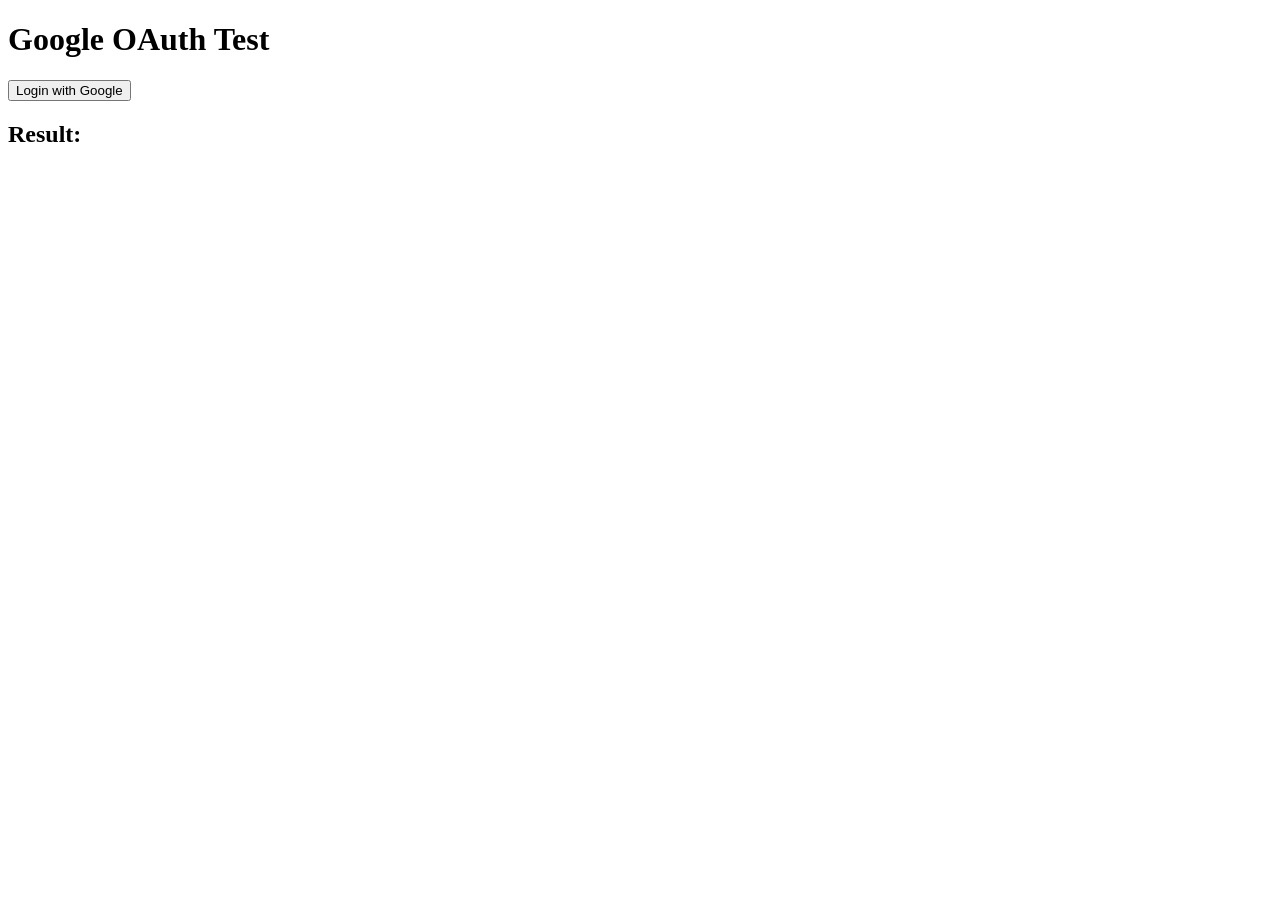
<file: frontend/index.html>
<!DOCTYPE html>
<html lang="en">
<head>
  <meta charset="UTF-8">
  <title>Google OAuth Test</title>
</head>
<body>
  <h1>Google OAuth Test</h1>
  <button id="loginBtn">Login with Google</button>

  <h2>Result:</h2>
  <pre id="output"></pre>

  <script>
    document.getElementById("loginBtn").onclick = () => {
      // Жмём кнопку — идём на бекенд
      window.location.href = "http://localhost:8001/auth/google/login";
    };

    // Если бекенд вернул токены в query params
    const params = new URLSearchParams(window.location.search);
    const token = params.get("token");
    const refresh = params.get("refresh_token");

    if (token) {
      document.getElementById("output").innerText =
        "Access Token: " + token + "\nRefresh Token: " + refresh;
    }
  </script>
</body>
</html>
</file>
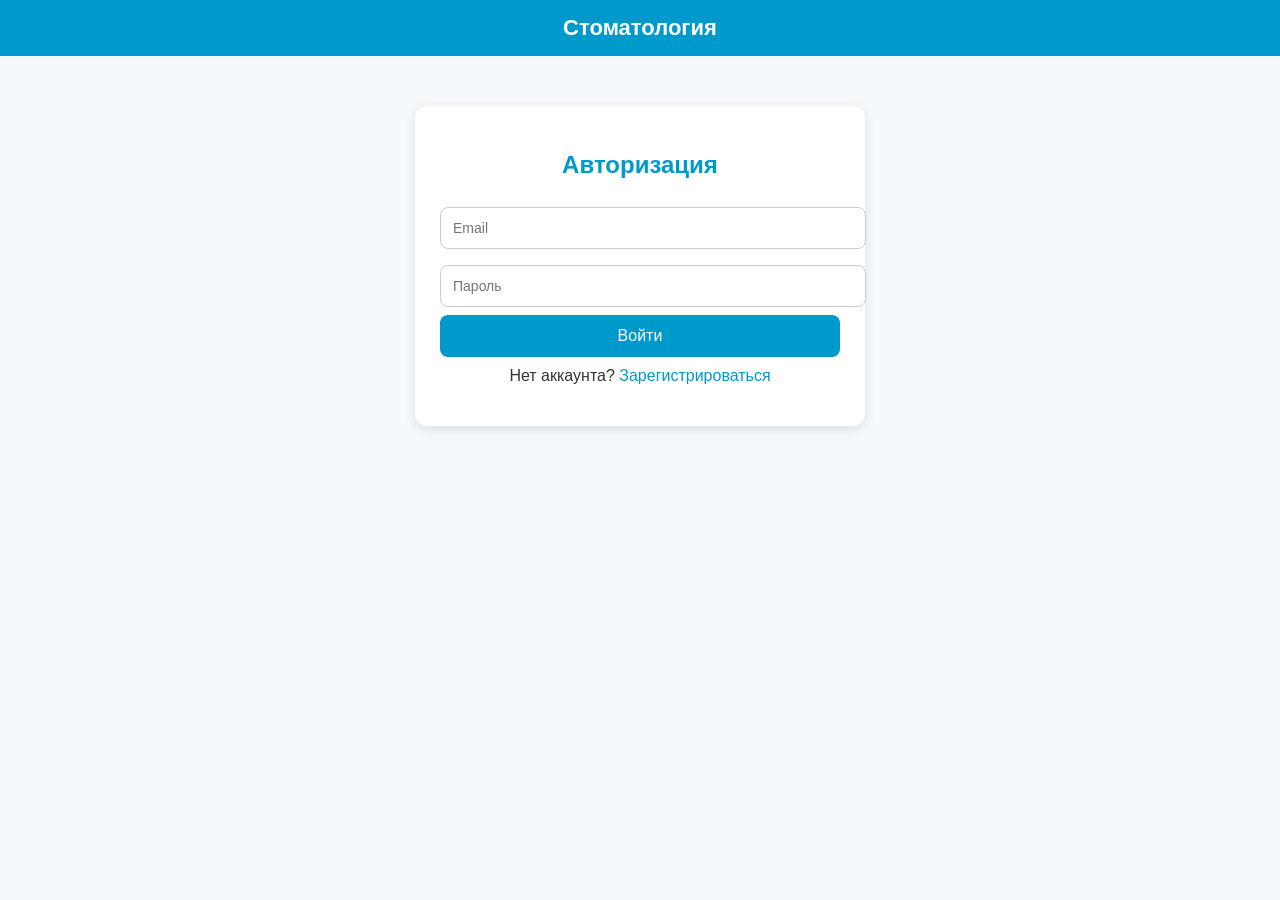
<file: frontend/login.html>
<!DOCTYPE html>
<html lang="ru">
<head>
    <meta charset="UTF-8">
    <title>Авторизация | Стоматология</title>
    <link rel="stylesheet" href="style.css">
</head>
<body>
<header>Стоматология</header>

<div class="container">
    <h2>Авторизация</h2>
    <form>
        <input type="email" placeholder="Email" required>
        <input type="password" placeholder="Пароль" required>
        <button type="submit">Войти</button>
    </form>
    <p style="text-align:center; margin-top:10px;">
        Нет аккаунта? <a href="register.html">Зарегистрироваться</a>
    </p>
</div>
</body>
</html>
</file>
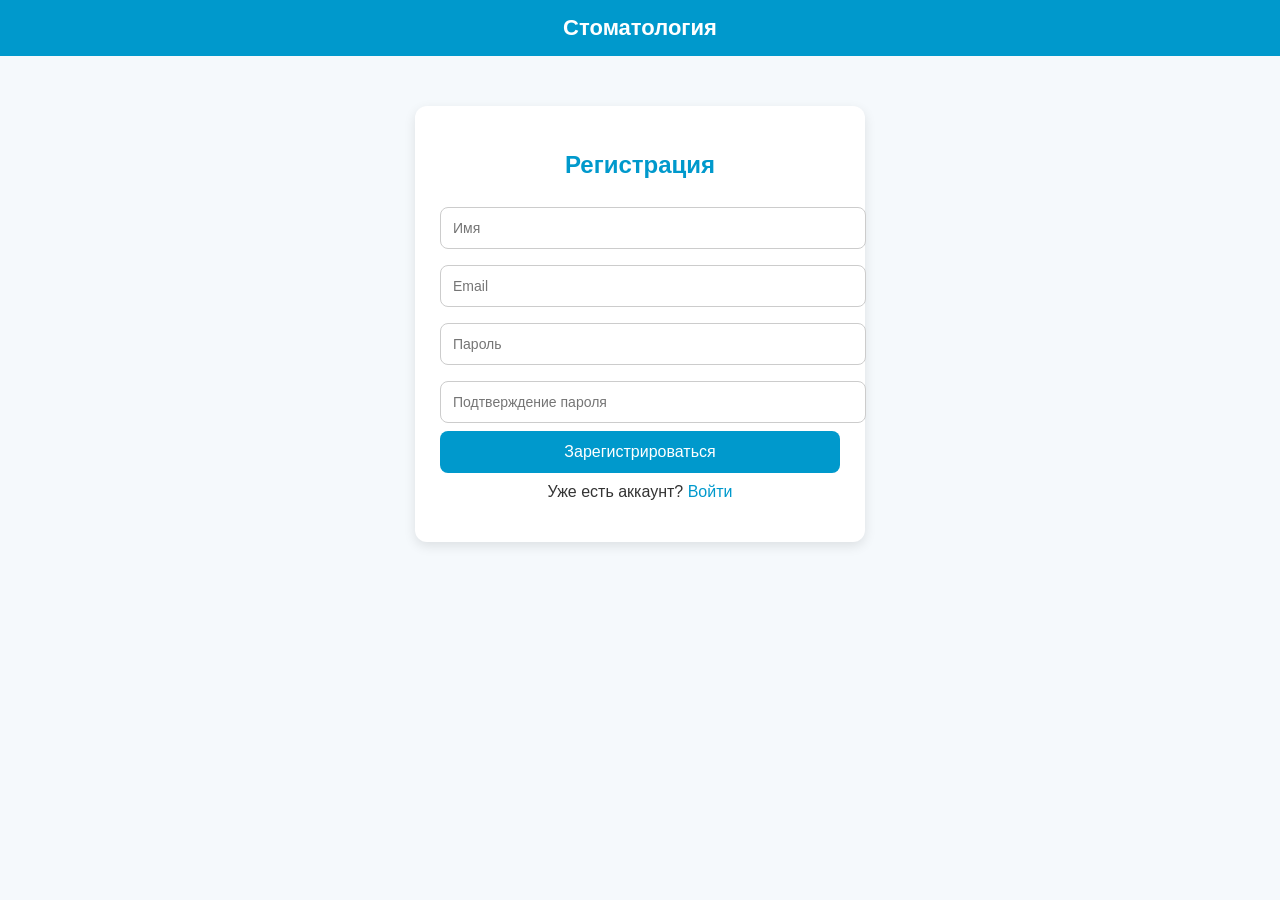
<file: frontend/register.html>
<!DOCTYPE html>
<html lang="ru">
<head>
    <meta charset="UTF-8">
    <title>Регистрация | Стоматология</title>
    <link rel="stylesheet" href="style.css">
</head>
<body>
<header>Стоматология</header>

<div class="container">
    <h2>Регистрация</h2>
    <form>
        <input type="text" placeholder="Имя" required>
        <input type="email" placeholder="Email" required>
        <input type="password" placeholder="Пароль" required>
        <input type="password" placeholder="Подтверждение пароля" required>
        <button type="submit">Зарегистрироваться</button>
    </form>
    <p style="text-align:center; margin-top:10px;">
        Уже есть аккаунт? <a href="login.html">Войти</a>
    </p>
</div>
</body>
</html>
</file>
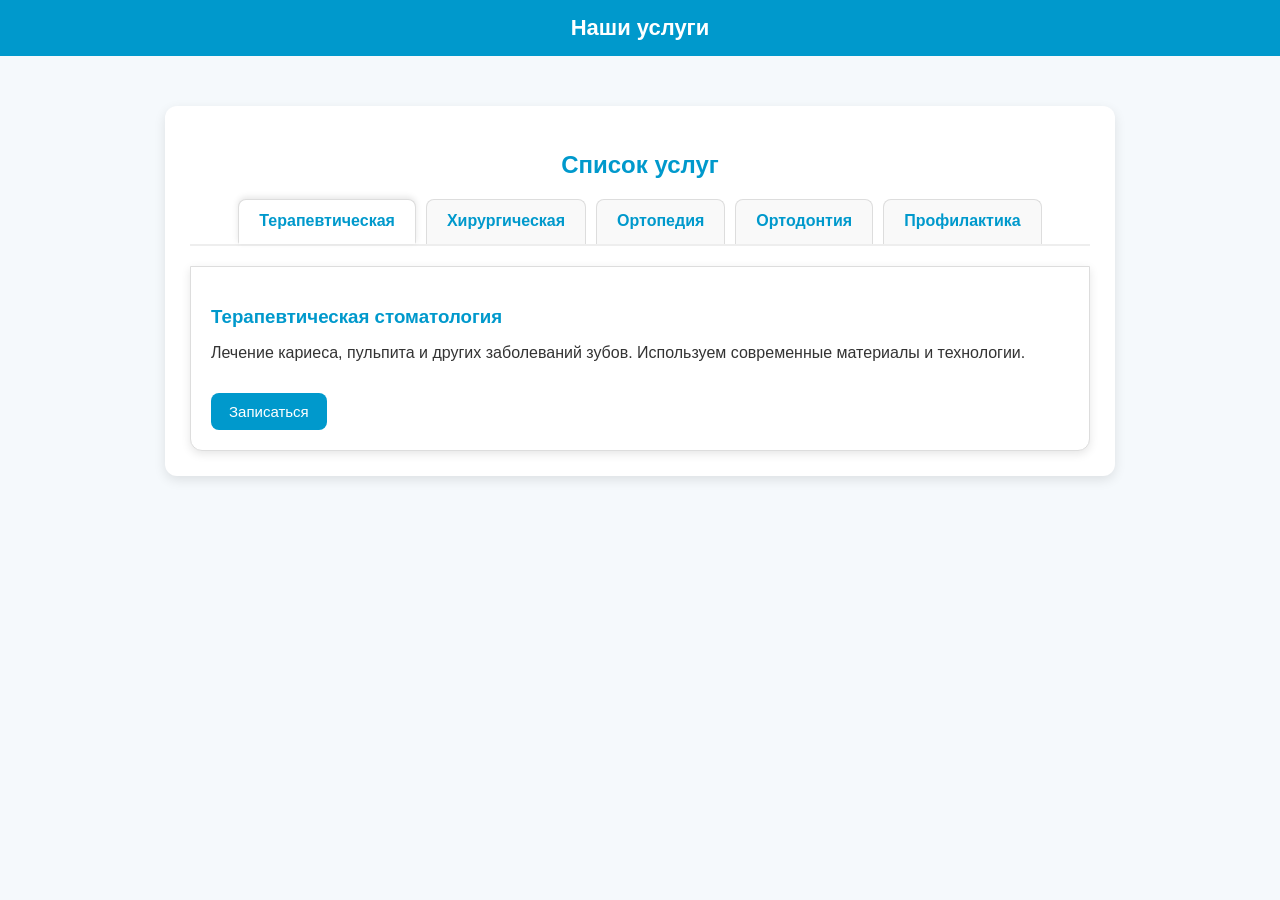
<file: frontend/services.html>
<!DOCTYPE html>
<html lang="ru">
<head>
  <meta charset="UTF-8">
  <title>Услуги | Стоматология</title>
  <link rel="stylesheet" href="style.css">
  <style>
    /* Табы */
    .tabs {
      display: flex;
      justify-content: center;
      border-bottom: 2px solid #eee;
      margin-bottom: 20px;
      gap: 10px;
      flex-wrap: wrap;
    }
    .tab {
      padding: 12px 20px;
      cursor: pointer;
      background: #f9f9f9;
      border-radius: 8px 8px 0 0;
      border: 1px solid #ddd;
      border-bottom: none;
      font-weight: bold;
      color: #0099cc;
      transition: background 0.2s;
    }
    .tab:hover {
      background: #e6f7ff;
    }
    .tab.active {
      background: white;
      border-bottom: 2px solid white;
      box-shadow: 0 -2px 6px rgba(0,0,0,0.1);
    }

    /* Контент вкладок */
    .tab-content {
      display: none;
      padding: 20px;
      border: 1px solid #ddd;
      border-radius: 0 0 12px 12px;
      background: white;
      box-shadow: 0 3px 10px rgba(0,0,0,0.1);
    }
    .tab-content.active {
      display: block;
    }
    .tab-content h3 {
      color: #0099cc;
      margin-bottom: 10px;
    }
    .tab-content button {
      margin-top: 15px;
      background: #0099cc;
      color: white;
      padding: 10px 18px;
      border: none;
      border-radius: 8px;
      cursor: pointer;
      font-size: 15px;
    }
    .tab-content button:hover {
      background: #0077a3;
    }
  </style>
</head>
<body>
<header>Наши услуги</header>

<div class="container" style="max-width: 900px;">
  <h2>Список услуг</h2>

  <!-- Вкладки -->
  <div class="tabs">
    <div class="tab active" data-tab="tab1">Терапевтическая</div>
    <div class="tab" data-tab="tab2">Хирургическая</div>
    <div class="tab" data-tab="tab3">Ортопедия</div>
    <div class="tab" data-tab="tab4">Ортодонтия</div>
    <div class="tab" data-tab="tab5">Профилактика</div>
  </div>

  <!-- Контент -->
  <div id="tab1" class="tab-content active">
    <h3>Терапевтическая стоматология</h3>
    <p>Лечение кариеса, пульпита и других заболеваний зубов. Используем современные материалы и технологии.</p>
    <button>Записаться</button>
  </div>

  <div id="tab2" class="tab-content">
    <h3>Хирургическая стоматология</h3>
    <p>Удаление зубов, имплантация и сложные операции любой сложности.</p>
    <button>Записаться</button>
  </div>

  <div id="tab3" class="tab-content">
    <h3>Ортопедия</h3>
    <p>Протезирование зубов, коронки, виниры — для восстановления улыбки и функций.</p>
    <button>Записаться</button>
  </div>

  <div id="tab4" class="tab-content">
    <h3>Ортодонтия</h3>
    <p>Исправление прикуса с помощью брекетов и элайнеров. Индивидуальный подход к каждому пациенту.</p>
    <button>Записаться</button>
  </div>

  <div id="tab5" class="tab-content">
    <h3>Профилактика</h3>
    <p>Профессиональная чистка зубов, отбеливание, уход и профилактика заболеваний.</p>
    <button>Записаться</button>
  </div>
</div>

<script>
  const tabs = document.querySelectorAll('.tab');
  const contents = document.querySelectorAll('.tab-content');

  tabs.forEach(tab => {
    tab.addEventListener('click', () => {
      tabs.forEach(t => t.classList.remove('active'));
      contents.forEach(c => c.classList.remove('active'));

      tab.classList.add('active');
      document.getElementById(tab.dataset.tab).classList.add('active');
    });
  });
</script>
</body>
</html>
</file>
<file: frontend/style.css>
/* Общие стили */
body {
    margin: 0;
    font-family: Arial, sans-serif;
    background: #f5f9fc;
    color: #333;
}

header {
    background: #0099cc;
    padding: 15px;
    text-align: center;
    color: white;
    font-size: 22px;
    font-weight: bold;
}

.container {
    max-width: 400px;
    margin: 50px auto;
    background: white;
    padding: 25px;
    border-radius: 12px;
    box-shadow: 0 4px 12px rgba(0,0,0,0.1);
}

h2 {
    text-align: center;
    margin-bottom: 20px;
    color: #0099cc;
}

form input {
    width: 100%;
    padding: 12px;
    margin: 8px 0;
    border: 1px solid #ccc;
    border-radius: 8px;
    font-size: 14px;
}

form button {
    width: 100%;
    padding: 12px;
    background: #0099cc;
    color: white;
    border: none;
    border-radius: 8px;
    font-size: 16px;
    cursor: pointer;
    transition: background 0.2s;
}

form button:hover {
    background: #0077a3;
}

a {
    text-decoration: none;
    color: #0099cc;
}

a:hover {
    text-decoration: underline;
}

/* Стили для списка услуг */
.services {
    display: grid;
    grid-template-columns: repeat(auto-fit, minmax(250px, 1fr));
    gap: 20px;
    margin-top: 20px;
}

.service-card {
    background: white;
    padding: 20px;
    border-radius: 12px;
    text-align: center;
    box-shadow: 0 3px 10px rgba(0,0,0,0.1);
    transition: transform 0.2s;
}

.service-card:hover {
    transform: translateY(-5px);
}

.service-card h3 {
    color: #0099cc;
    margin-bottom: 10px;
}
</file>
